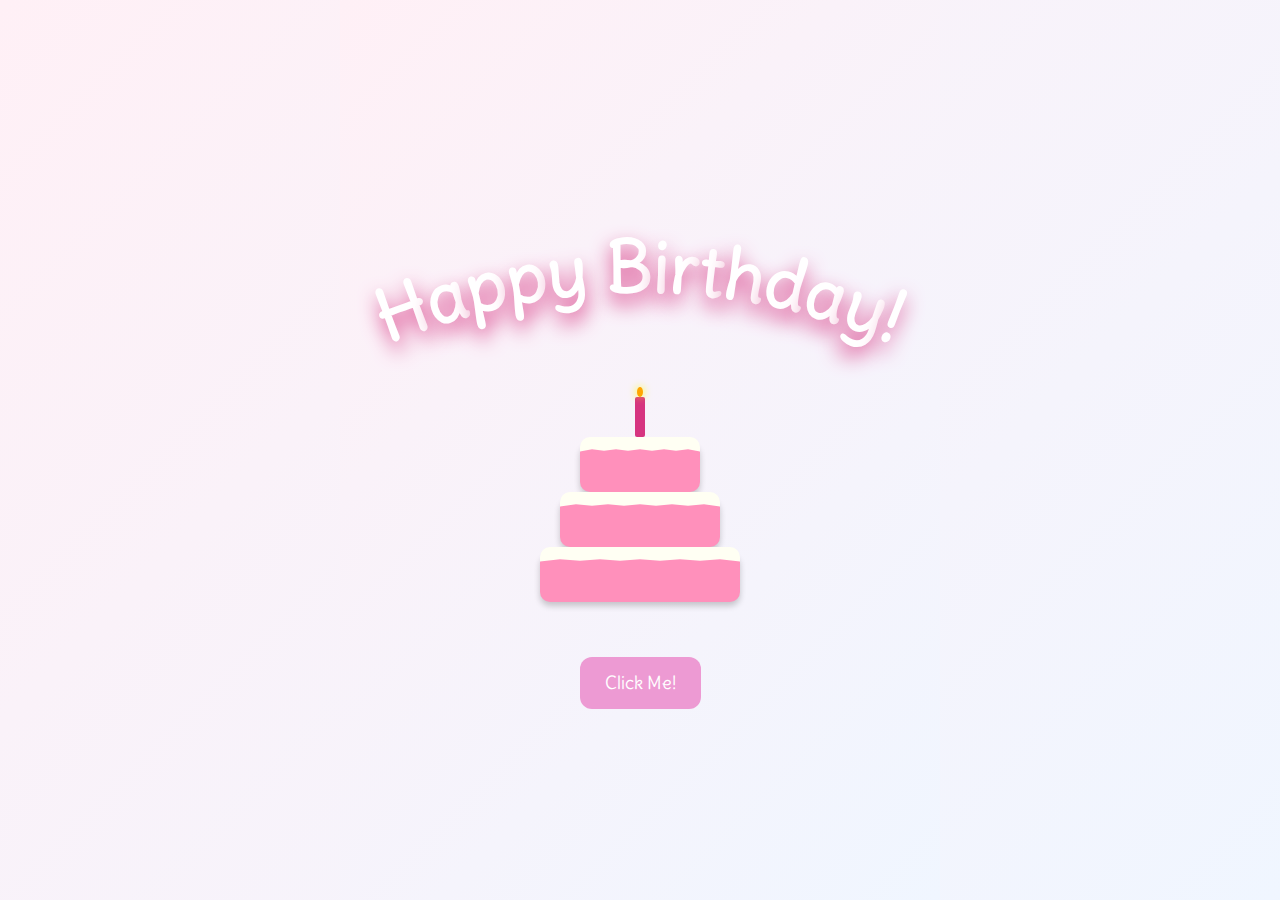
<file: index.html>
<!DOCTYPE html>
<html lang="en">
<head>
    <meta charset="utf-8" />
    <meta name="viewport" content="width=device-width,initial-scale=1" />
    <link rel="stylesheet" href="https://cdnjs.cloudflare.com/ajax/libs/font-awesome/6.7.2/css/all.min.css" integrity="sha512-…(check exact hash)…" crossorigin="anonymous" referrerpolicy="no-referrer" />
    <link rel="stylesheet" href="style.css" />
    <title>Happy Birthday</title>
</head>
<body>
    <!-- Confetti canvas -->
    <canvas id="confetti"></canvas>

    <!-- Fireworks canvas -->
    <canvas id="fireworks"></canvas>

    <!-- Happy Birthday! -->
    <svg width="600" height="200" viewBox="0 0 600 200">
        <defs>
            <path id="curve" d="M 50 150 Q 300 50 550 150" />
        </defs>
        <text font-size="40" fill="white" text-anchor="middle">
            <textPath class="h1" href="#curve" startOffset="50%">Happy Birthday!</textPath>
        </text>
    </svg>

    <!-- Cake with candles -->
    <div class="cake">
        <div class="layer layer-top"></div>
        <div class="layer layer-middle"></div>
        <div class="layer layer-bottom"></div>

        <div class="candles">
            <div class="candle"></div>
        </div>
    </div>

    <!-- Right button -->
    <button class="btn" id="openModal">Click Me!</button>

     <!-- Modal -->
    <div class="modal" id="messageModal">
      <div class="modal-content">
          <h1><i class="fa-solid fa-gifts" style="color: #ff4fa3;"></i></h1>
          <p>Congrats!!!💖</p>
          <p style="font-size: 10px;">You are hotter than Mr. Black!🥰</p>
          <p>Click on the screen for more surprises..🫣</p>
          <button class="close-btn" id="closeModal">Close</button>
      </div>
    </div>

    <script>
       const openModal = document.getElementById('openModal');
        const closeModal = document.getElementById('closeModal');
        const modal = document.getElementById('messageModal');

        openModal.addEventListener('click', () => {
          modal.style.display = 'flex';
        });

        closeModal.addEventListener('click', () => {
          modal.style.display = 'none';
        });

        // Optional: close modal when clicking outside the box
        window.addEventListener('click', (event) => {
          if (event.target === modal) {
            modal.style.display = 'none';
          }
        });

        // Floating messages
        const wishes = [
            "I hope your day is as amazing as your smile 💫",
            "You deserve all the happiness in the world 🎉",
            "Hope your day is as awesome as you are 😎",
            "You are da best! 🧡",
            "Forever grateful to have met you 💖",
            "Happy Birthday! 😚",
            "You deserve all the good vibes today 🌈",
            "You’ve officially leveled up! ⚔️",
            "Hope this year brings you everything you’ve been wishing for 🌟"
        ];

        document.body.addEventListener('click', (e) => {
          if (e.target.closest('.btn') || e.target.closest('.modal')) return;

          const message = document.createElement('div');
          message.classList.add('floating-message');
          message.textContent = wishes[Math.floor(Math.random() * wishes.length)];

          const offsetX = Math.random() * 40 - 20; // small horizontal randomness
          message.style.left = `${e.clientX + offsetX}px`;
          message.style.top = `${e.clientY - 20}px`;

          document.body.appendChild(message);

          // Independent removal after animation ends
          message.addEventListener('animationend', () => {
            message.remove();
          });
        });
    </script>


    <script src="script.js"></script>
</body>
</html>
</file>
<file: style.css>
@import url('https://fonts.googleapis.com/css2?family=Delius&display=swap');

:root{
    --bg-a: #fff0f6;
    --bg-b: #f0f6ff;
    --spark1: #ff9ecb;
    --spark2: #bcdcff;
    --spark3: #ffe9a8;
    --spark4: #c6f0d6;
    --shadow: #d63480;
}

* {
    font-family: "Delius", cursive, sans-serif;
}

html,body {
    height: 100%;
    margin: 0;
    padding: 0;
    -webkit-font-smoothing: antialiased;
    -moz-osx-font-smoothing: grayscale;
    background: linear-gradient(135deg,var(--bg-a), var(--bg-b));
    overflow: hidden;
    display: flex;
    align-items: center;
    justify-content: center;
    flex-direction: column;
}

.h1{
    position: relative;
    z-index: 4;
    font-size: 70px;
    font-weight: bold;
    color: white;
    text-shadow: 0 10px 20px var(--shadow);
    margin: 0;
    padding: 0 1rem;
    text-align: center;
}

canvas#confetti{
    position: absolute;
    inset: 0;
    z-index: 1;
    pointer-events: none;
    display: block;
}

canvas#fireworks{
    position: absolute;
    inset: 0;
    z-index: 3;
    pointer-events: none;
}

.cake {
    position: relative;
    width: 200px;
    margin: 50px auto;
}

.layer {
    width: 200px;
    height: 50px;
    background: #FF90BB; 
    border-radius: 10px;
    margin-bottom: 5px;
    position: relative;
    box-shadow: 0 4px 6px rgba(0,0,0,0.2);
}

.layer-middle {
    width: 160px;
    height: 50px;
    background: #FF90BB;
    margin: 0 auto 5px auto;
}

.layer-top {
    width: 120px;
    height: 50px;
    background: #FF90BB;
    margin: 0 auto 5px auto;
}

.candles {
    position: absolute;
    top: -45px;
    width: 100%;
    display: flex;
    justify-content: space-around;
}

.candle {
    width: 10px;
    height: 40px;
    background: #d63480;
    border-radius: 2px;
    position: relative;
}

.layer::before {
    content: '';
    position: absolute;
    top: -5px;
    left: 0;
    width: 100%;
    height: 15px;
    border-radius: 10px 10px 0 0;
    background: #fffff3;
    z-index: 1;
    clip-path: polygon(
    0% 0%, 10% 0%, 20% 0%, 30% 0%, 40% 0%,
    50% 0%, 60% 0%, 70% 0%, 80% 0%, 90% 0%, 100% 0%,
    100% 100%, 90% 85%, 80% 95%, 70% 85%, 60% 95%,
    50% 85%, 40% 95%, 30% 85%, 20% 95%, 10% 85%, 0% 100%
    );
}

.candle::after {
    content: '';
    position: absolute;
    top: -10px;
    left: 50%;
    transform: translateX(-50%);
    width: 6px;
    height: 10px;
    background: orange;
    border-radius: 50%;
    box-shadow: 0 0 8px yellow;
}

.btn {
      background-color: #ed9ad3;
      border: none;
      color: white;
      padding: 15px 25px;
      font-size: 1.1rem;
      border-radius: 12px;
      cursor: pointer;
      transition: background 0.3s, transform 0.2s;
}

.btn:hover {
    background-color: #ec7fca;
    transform: scale(1.05);
}

/* --- Modal Styles --- */
.modal {
    display: none; 
    position: fixed;
    z-index: 1;
    left: 0;
    top: 0;
    width: 100%;
    height: 100%;
    background-color: rgba(0, 0, 0, 0.4);
    justify-content: center;
    align-items: center;
}

.modal-content {
    background-color: #fff0f8;
    padding: 30px 40px;
    border-radius: 20px;
    box-shadow: 0 4px 15px rgba(0, 0, 0, 0.2);
    text-align: center;
    max-width: 300px;
    animation: popIn 0.4s ease;
}

.modal-content p {
    color: #ff4fa3;
    font-size: 20px;
    margin-bottom: 15px;
}

.close-btn {
    background-color: #ff4fa3;
    border: none;
    color: white;
    padding: 5px 10px;
    border-radius: 10px;
    cursor: pointer;
    transition: background 0.3s;
}

.close-btn:hover {
    background-color: #ff7ecb;
}

@keyframes popIn {
    from { transform: scale(0.8); opacity: 0; }
    to { transform: scale(1); opacity: 1; }
}

/* Floating message */
.floating-message {
    position: absolute;
    background: rgba(255, 79, 163, 0.9);
    color: white;
    padding: 10px 15px;
    border-radius: 12px;
    font-size: 1rem;
    animation: floatUp 2.8s ease forwards;
    pointer-events: none;
    box-shadow: 0 3px 8px rgba(0, 0, 0, 0.2);
    white-space: nowrap;
    z-index: 9999;
}

@keyframes floatUp {
    0% { opacity: 0; transform: translateY(20px) scale(0.9); }
    10% { opacity: 1; transform: translateY(0) scale(1); }
    90% { opacity: 1; transform: translateY(-60px) scale(1.1); }
    100% { opacity: 0; transform: translateY(-80px) scale(1.2); }
}

/* Transparent click layer */
.click-layer {
    position: fixed;
    inset: 0;
    z-index: 1;
    background: transparent;
    cursor: pointer;
}

@media (max-width: 600px) {
  html, body {
    overflow: visible;
    padding: 20px;
    justify-content: flex-start;
  }

  svg {
    width: 100%;
    height: auto;
  }

  .h1 {
    font-size: 70px;
    text-shadow: 0 5px 10px var(--shadow);
  }

  .cake {
    width: 140px;
    margin: 30px auto;
  }

  .layer {
    width: 140px;
    height: 35px;
  }

  .layer-middle {
    width: 110px;
    height: 35px;
  }

  .layer-top {
    width: 80px;
    height: 35px;
  }

  .candles {
    top: -30px;
  }

  .candle {
    width: 6px;
    height: 25px;
  }

  .btn {
    padding: 10px 18px;
    font-size: 0.9rem;
  }

  .modal-content {
    max-width: 90%;
    padding: 20px;
  }

  .modal-content p {
    font-size: 16px;
  }

  .floating-message {
    font-size: 0.8rem;
    padding: 8px 10px;
  }
}
</file>
